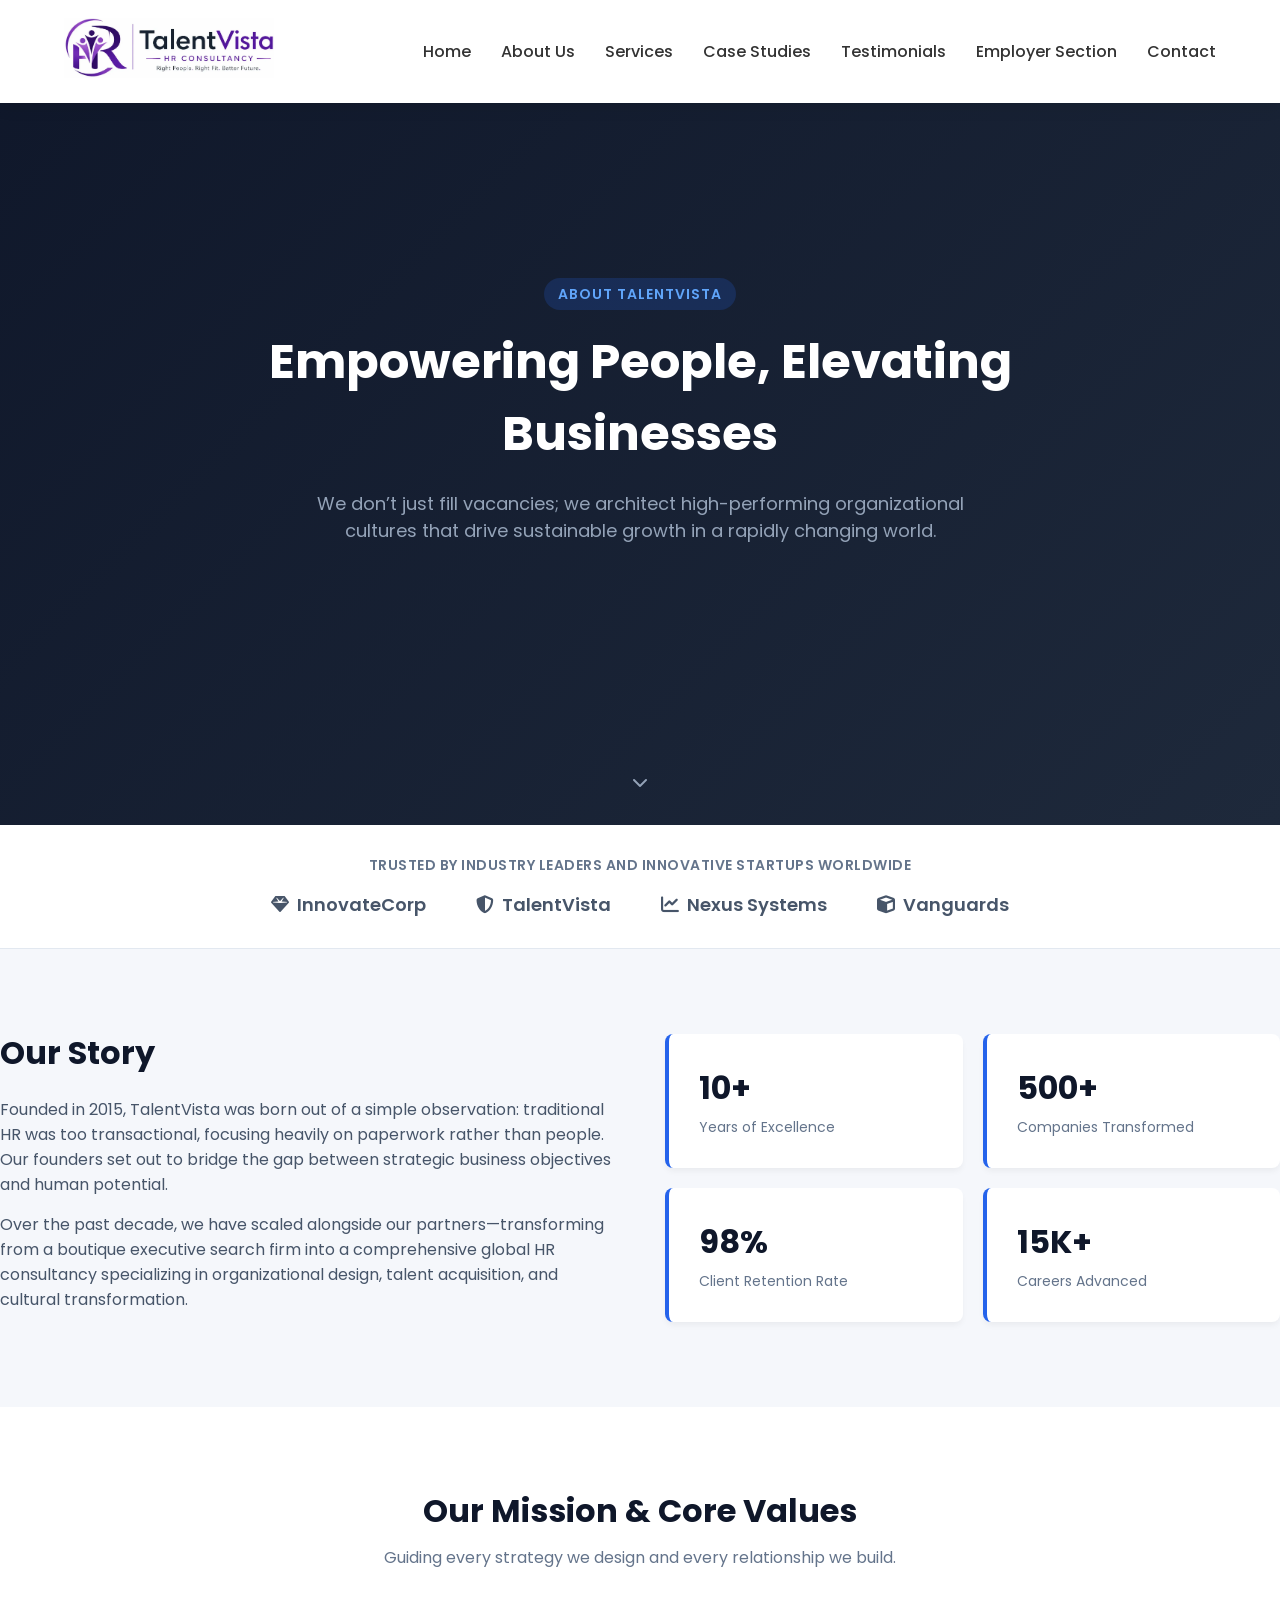
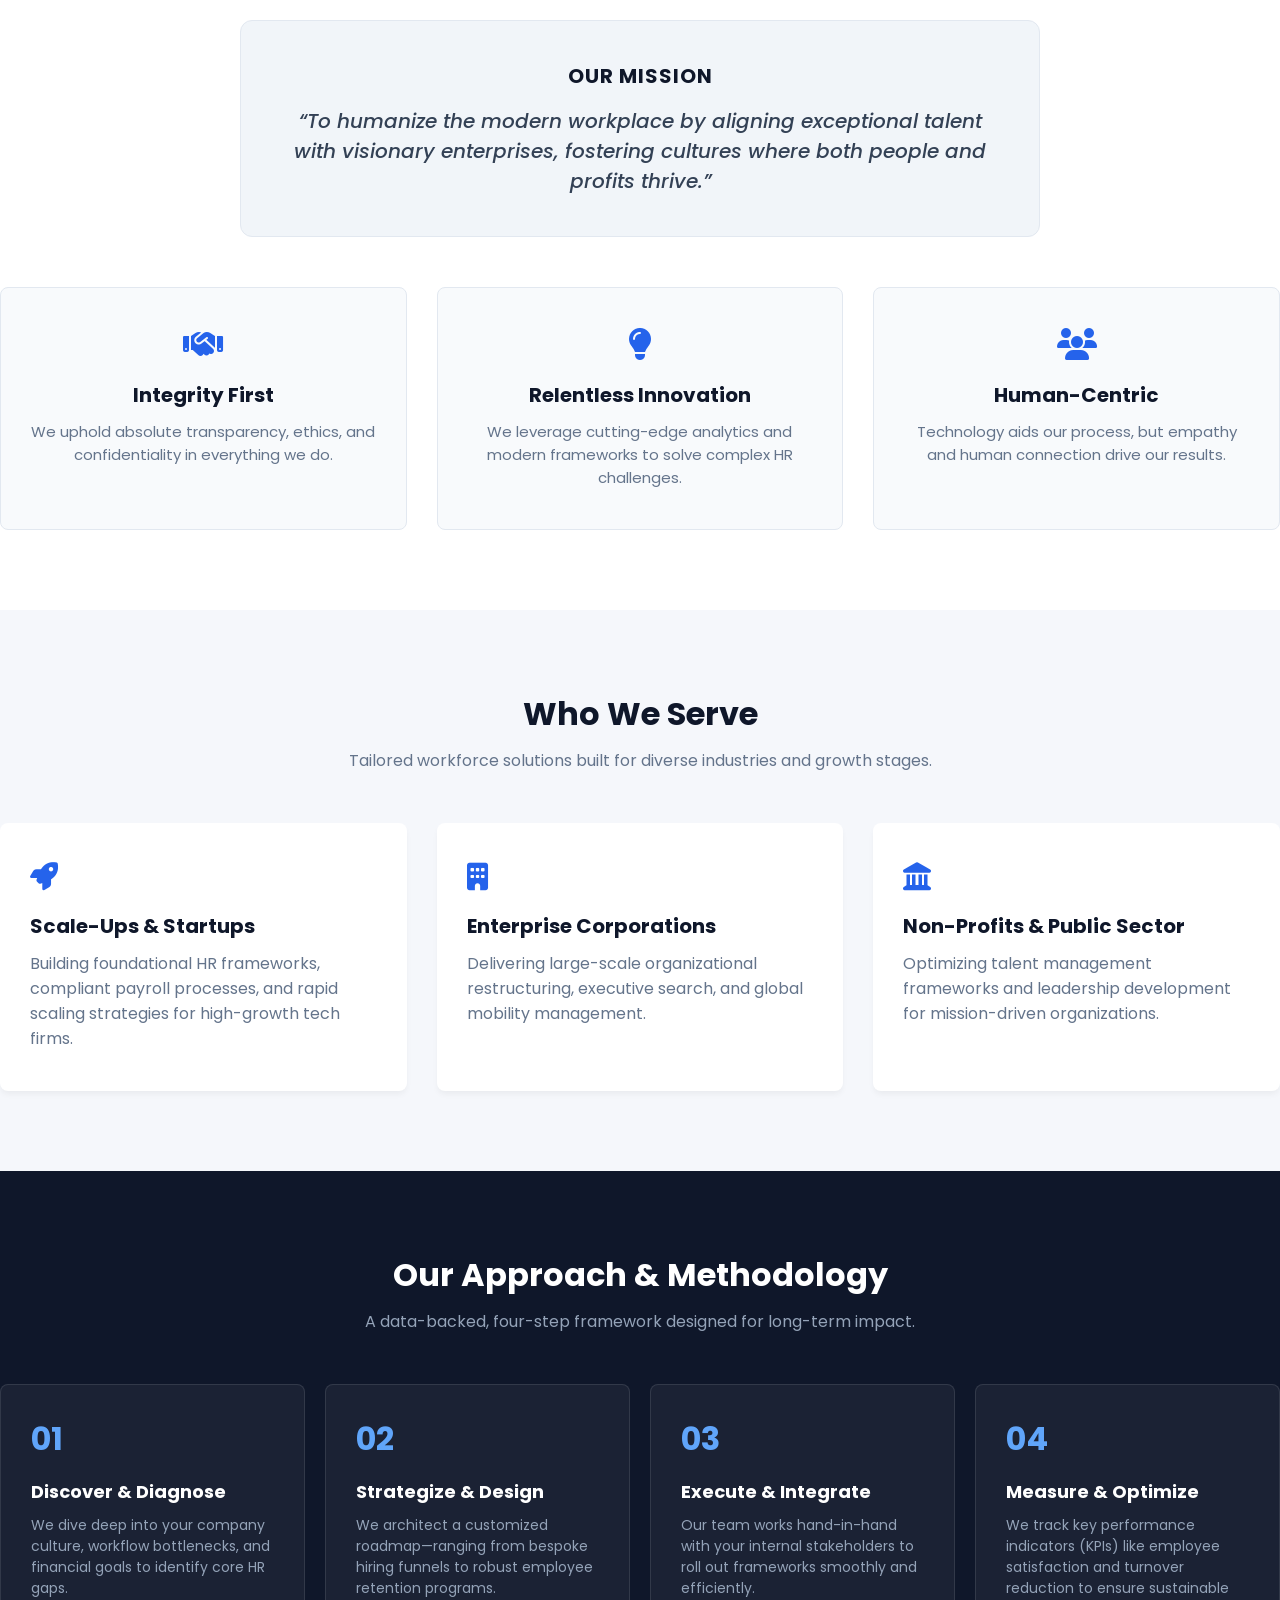
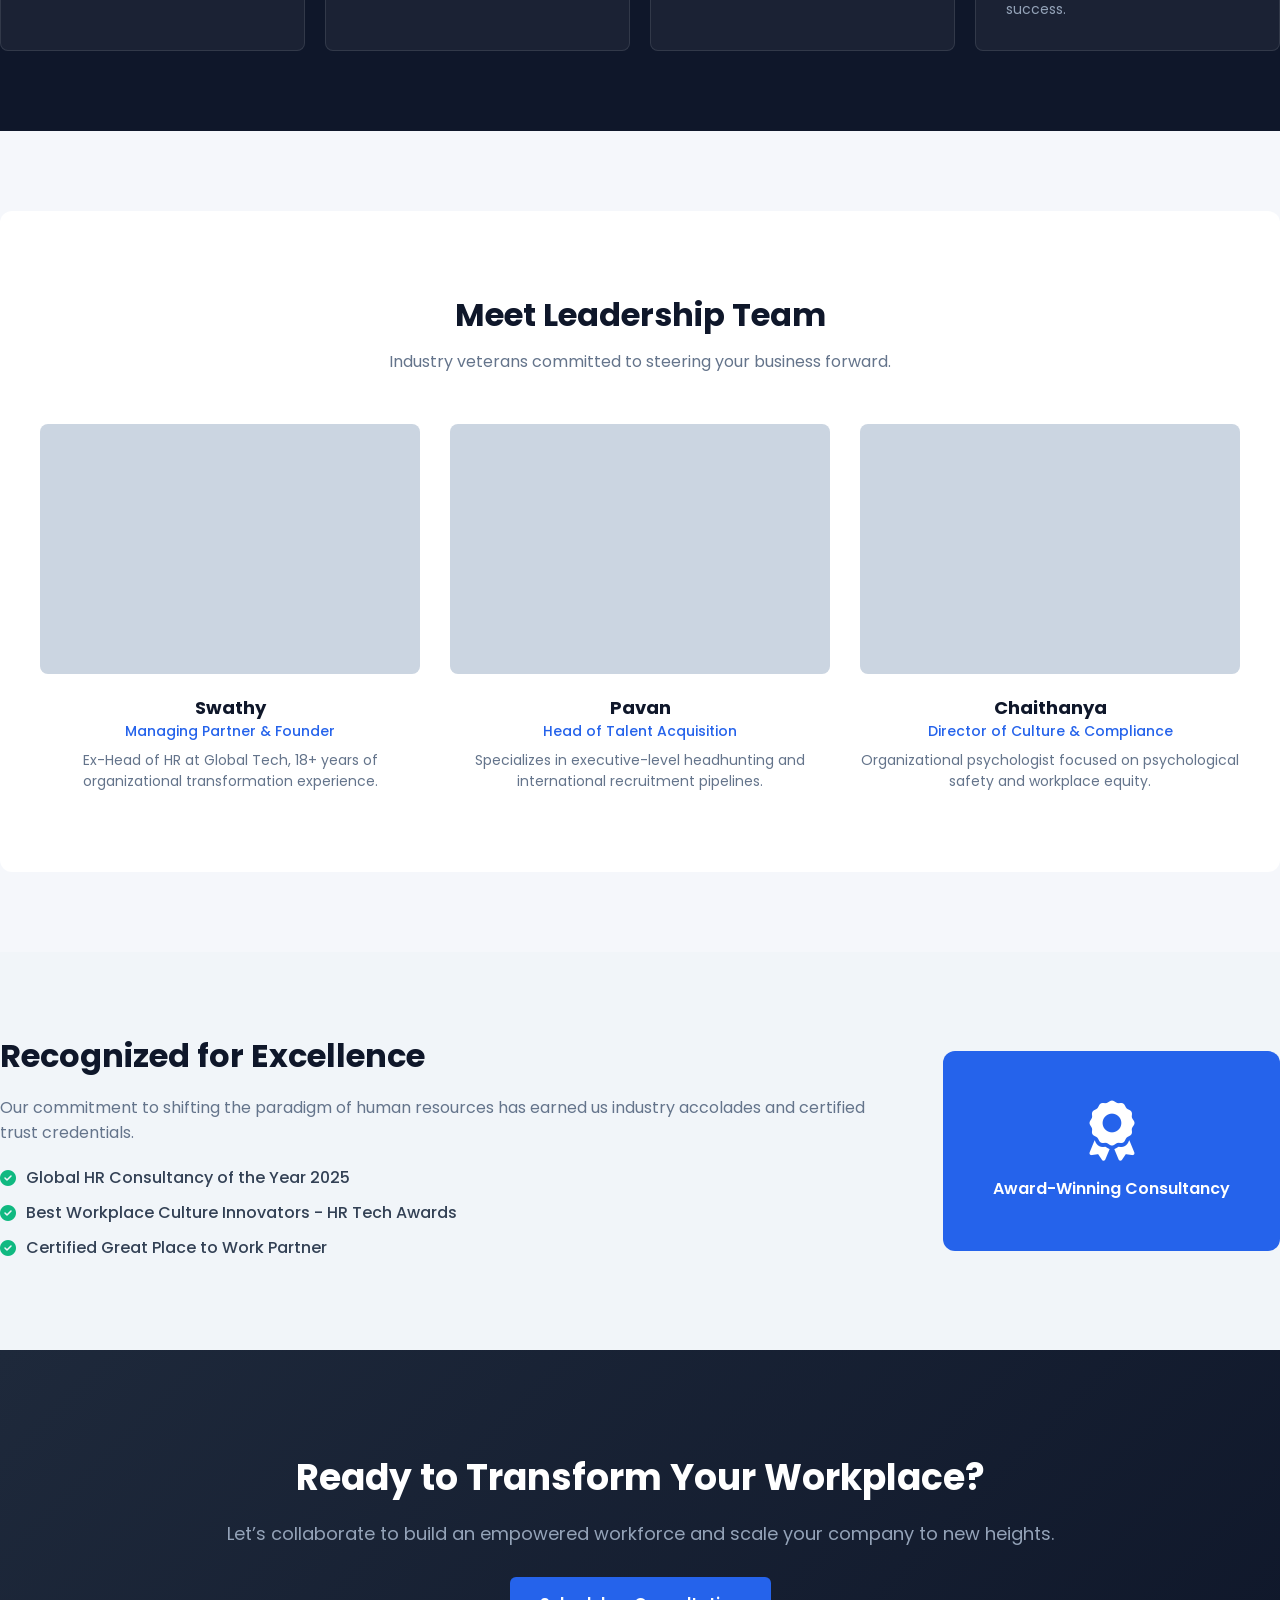
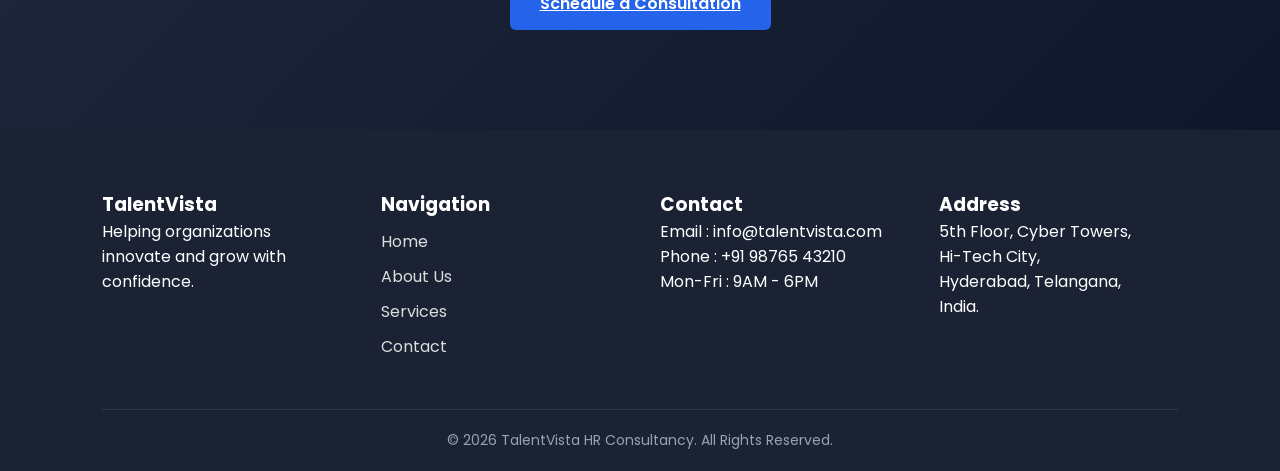
<file: about.html>
<!DOCTYPE html>
<html lang="en">
<head>
    <meta charset="UTF-8">
    <meta name="viewport" content="width=device-width, initial-scale=1.0">
    <title>TalentVista</title>
    <link rel="icon" type="image/png" href="inminilogo.png">
    <link rel="preconnect" href="https://fonts.googleapis.com">
    <link rel="preconnect" href="https://fonts.gstatic.com" crossorigin>
    <link rel="stylesheet" href="https://cdnjs.cloudflare.com/ajax/libs/font-awesome/6.5.2/css/all.min.css">
    <link href="https://fonts.googleapis.com/css2?family=Poppins:wght@300;400;500;600;700;800&display=swap" rel="stylesheet">
    <link rel="stylesheet" href="about.css">
</head>
<body>

    <header>
        <nav class="navbar">
            <div class="logo">
                <a href="index.html"><img src="talentvisa.webp" alt="logo"></a>
            </div>
            <ul class="nav-links" id="navLinks">
                <li><a href="index.html">Home</a></li>
                <li><a href="about.html">About Us</a></li>
                <li><a href="services.html">Services</a></li>
                <li><a href="case.html">Case Studies</a></li>
                <li><a href="testimonials.html">Testimonials</a></li>
                <li><a href="employer.html">Employer Section</a></li>
                <li><a href="contact.html">Contact</a></li>
            </ul>
            <div class="hamburger" id="hamburger">
                <i class="fas fa-bars"></i>
            </div>
        </nav>
    </header>

    <!-- Main Content -->
    <main>
        <!-- Opening Hook / Full Screen Hero Section -->
        <section class="hero-section">
            <div class="container hero-content">
                <span class="badge">About TalentVista</span>
                <h1>Empowering People, Elevating Businesses</h1>
                <p class="hero-subtitle">We don’t just fill vacancies; we architect high-performing organizational cultures that drive sustainable growth in a rapidly changing world.</p>
                <div class="hero-scroll-indicator">
                    <i class="fas fa-chevron-down"></i>
                </div>
            </div>
        </section>

        <!-- Trust Builders / Logos Section -->
        <section class="trust-section">
            <div class="container">
                <p>Trusted by industry leaders and innovative startups worldwide</p>
                <div class="logo-grid">
                    <span><i class="fas fa-gem"></i> InnovateCorp</span>
                    <span><i class="fas fa-shield-alt"></i> TalentVista</span>
                    <span><i class="fas fa-chart-line"></i> Nexus Systems</span>
                    <span><i class="fas fa-cube"></i> Vanguards</span>
                </div>
            </div>
        </section>

        <!-- Our Story Section -->
        <section class="story-section container grid-2">
            <div class="story-text">
                <h2>Our Story</h2>
                <p>Founded in 2015, TalentVista was born out of a simple observation: traditional HR was too transactional, focusing heavily on paperwork rather than people. Our founders set out to bridge the gap between strategic business objectives and human potential.</p>
                <p>Over the past decade, we have scaled alongside our partners—transforming from a boutique executive search firm into a comprehensive global HR consultancy specializing in organizational design, talent acquisition, and cultural transformation.</p>
            </div>
            <div class="story-stats">
                <div class="stat-card">
                    <h3>10+</h3>
                    <p>Years of Excellence</p>
                </div>
                <div class="stat-card">
                    <h3>500+</h3>
                    <p>Companies Transformed</p>
                </div>
                <div class="stat-card">
                    <h3>98%</h3>
                    <p>Client Retention Rate</p>
                </div>
                <div class="stat-card">
                    <h3>15K+</h3>
                    <p>Careers Advanced</p>
                </div>
            </div>
        </section>

        <!-- Mission and Values -->
        <section class="mission-values-section">
            <div class="container">
                <div class="section-title">
                    <h2>Our Mission & Core Values</h2>
                    <p>Guiding every strategy we design and every relationship we build.</p>
                </div>
                <div class="mission-banner">
                    <h3>Our Mission</h3>
                    <p>“To humanize the modern workplace by aligning exceptional talent with visionary enterprises, fostering cultures where both people and profits thrive.”</p>
                </div>
                <div class="values-grid">
                    <div class="value-card">
                        <i class="fas fa-handshake"></i>
                        <h4>Integrity First</h4>
                        <p>We uphold absolute transparency, ethics, and confidentiality in everything we do.</p>
                    </div>
                    <div class="value-card">
                        <i class="fas fa-lightbulb"></i>
                        <h4>Relentless Innovation</h4>
                        <p>We leverage cutting-edge analytics and modern frameworks to solve complex HR challenges.</p>
                    </div>
                    <div class="value-card">
                        <i class="fas fa-users"></i>
                        <h4>Human-Centric</h4>
                        <p>Technology aids our process, but empathy and human connection drive our results.</p>
                    </div>
                </div>
            </div>
        </section>

        <!-- Who We Serve -->
        <section class="audience-section container">
            <div class="section-title">
                <h2>Who We Serve</h2>
                <p>Tailored workforce solutions built for diverse industries and growth stages.</p>
            </div>
            <div class="audience-grid">
                <div class="audience-card">
                    <i class="fas fa-rocket"></i>
                    <h3>Scale-Ups & Startups</h3>
                    <p>Building foundational HR frameworks, compliant payroll processes, and rapid scaling strategies for high-growth tech firms.</p>
                </div>
                <div class="audience-card">
                    <i class="fas fa-building"></i>
                    <h3>Enterprise Corporations</h3>
                    <p>Delivering large-scale organizational restructuring, executive search, and global mobility management.</p>
                </div>
                <div class="audience-card">
                    <i class="fas fa-landmark"></i>
                    <h3>Non-Profits & Public Sector</h3>
                    <p>Optimizing talent management frameworks and leadership development for mission-driven organizations.</p>
                </div>
            </div>
        </section>

        <!-- Approach and Methodology -->
        <section class="methodology-section">
            <div class="container">
                <div class="section-title">
                    <h2>Our Approach & Methodology</h2>
                    <p>A data-backed, four-step framework designed for long-term impact.</p>
                </div>
                <div class="steps-grid">
                    <div class="step-card">
                        <span>01</span>
                        <h4>Discover & Diagnose</h4>
                        <p>We dive deep into your company culture, workflow bottlenecks, and financial goals to identify core HR gaps.</p>
                    </div>
                    <div class="step-card">
                        <span>02</span>
                        <h4>Strategize & Design</h4>
                        <p>We architect a customized roadmap—ranging from bespoke hiring funnels to robust employee retention programs.</p>
                    </div>
                    <div class="step-card">
                        <span>03</span>
                        <h4>Execute & Integrate</h4>
                        <p>Our team works hand-in-hand with your internal stakeholders to roll out frameworks smoothly and efficiently.</p>
                    </div>
                    <div class="step-card">
                        <span>04</span>
                        <h4>Measure & Optimize</h4>
                        <p>We track key performance indicators (KPIs) like employee satisfaction and turnover reduction to ensure sustainable success.</p>
                    </div>
                </div>
            </div>
        </section>

        <!-- Our Team Section -->
        <section class="team-section container">
            <div class="section-title">
                <h2>Meet Leadership Team</h2>
                <p>Industry veterans committed to steering your business forward.</p>
            </div>
            <div class="team-grid">
                <div class="team-card">
                    <div class="team-img" style="background: #cbd5e1;"></div>
                    <h4>Swathy</h4>
                    <p class="role">Managing Partner & Founder</p>
                    <p class="bio">Ex-Head of HR at Global Tech, 18+ years of organizational transformation experience.</p>
                </div>
                <div class="team-card">
                    <div class="team-img" style="background: #cbd5e1;"></div>
                    <h4>Pavan</h4>
                    <p class="role">Head of Talent Acquisition</p>
                    <p class="bio">Specializes in executive-level headhunting and international recruitment pipelines.</p>
                </div>
                <div class="team-card">
                    <div class="team-img" style="background: #cbd5e1;"></div>
                    <h4>Chaithanya</h4>
                    <p class="role">Director of Culture & Compliance</p>
                    <p class="bio">Organizational psychologist focused on psychological safety and workplace equity.</p>
                </div>
            </div>
        </section>

        <!-- Achievements Section -->
        <section class="achievements-section">
            <div class="container achievements-flex">
                <div class="achievement-content">
                    <h2>Recognized for Excellence</h2>
                    <p>Our commitment to shifting the paradigm of human resources has earned us industry accolades and certified trust credentials.</p>
                    <ul class="achievement-list">
                        <li><i class="fas fa-check-circle"></i> Global HR Consultancy of the Year 2025</li>
                        <li><i class="fas fa-check-circle"></i> Best Workplace Culture Innovators - HR Tech Awards</li>
                        <li><i class="fas fa-check-circle"></i> Certified Great Place to Work Partner</li>
                    </ul>
                </div>
                <div class="achievement-badge-box">
                    <i class="fas fa-award"></i>
                    <span>Award-Winning Consultancy</span>
                </div>
            </div>
        </section>

        <!-- Call to Action Section -->
        <section class="cta-section">
            <div class="container cta-content">
                <h2>Ready to Transform Your Workplace?</h2>
                <p>Let’s collaborate to build an empowered workforce and scale your company to new heights.</p>
                <a href="contact.html" class="btn-primary">Schedule a Consultation</a>
            </div>
        </section>
    </main>

    <!-- Footer -->
    <footer id="contact">
        <div class="footer-grid">
            <div>
                <h3>TalentVista</h3>
                <p>Helping organizations innovate and grow with confidence.</p>
            </div>
            <div>
                <h3>Navigation</h3>
                <a href="index.html">Home</a>
                <a href="about.html">About Us</a>
                <a href="services.html">Services</a>
                <a href="contact.html">Contact</a>
            </div>
            <div>
                <h3>Contact</h3>
                <p>Email : info@talentvista.com</p>
                <p>Phone : +91 98765 43210</p>
                <p>Mon-Fri : 9AM - 6PM</p>
            </div>
            <div>
                <h3>Address</h3>
                <p>
                    5th Floor, Cyber Towers,<br>
                    Hi-Tech City,<br>
                    Hyderabad, Telangana,<br>
                    India.
                </p>
            </div>
        </div>
        <div class="copyright">
            © 2026 TalentVista HR Consultancy. All Rights Reserved.
        </div>
    </footer>

    <script>
        // Mobile Hamburger Navigation Toggle
        document.addEventListener('DOMContentLoaded', () => {
            const hamburger = document.getElementById('hamburger');
            const navLinks = document.getElementById('navLinks');

            hamburger.addEventListener('click', () => {
                navLinks.classList.toggle('active');
                
                // Toggle icon state between bars and close (X)
                const icon = hamburger.querySelector('i');
                if (navLinks.classList.contains('active')) {
                    icon.classList.remove('fa-bars');
                    icon.classList.add('fa-xmark');
                } else {
                    icon.classList.remove('fa-xmark');
                    icon.classList.add('fa-bars');
                }
            });

            // Close mobile menu when clicking a link
            const links = document.querySelectorAll('.nav-links a');
            links.forEach(link => {
                link.addEventListener('click', () => {
                    if (navLinks.classList.contains('active')) {
                        navLinks.classList.remove('active');
                        const icon = hamburger.querySelector('i');
                        icon.classList.remove('fa-xmark');
                        icon.classList.add('fa-bars');
                    }
                });
            });
        });
    </script>
</body>
</html>
</file>
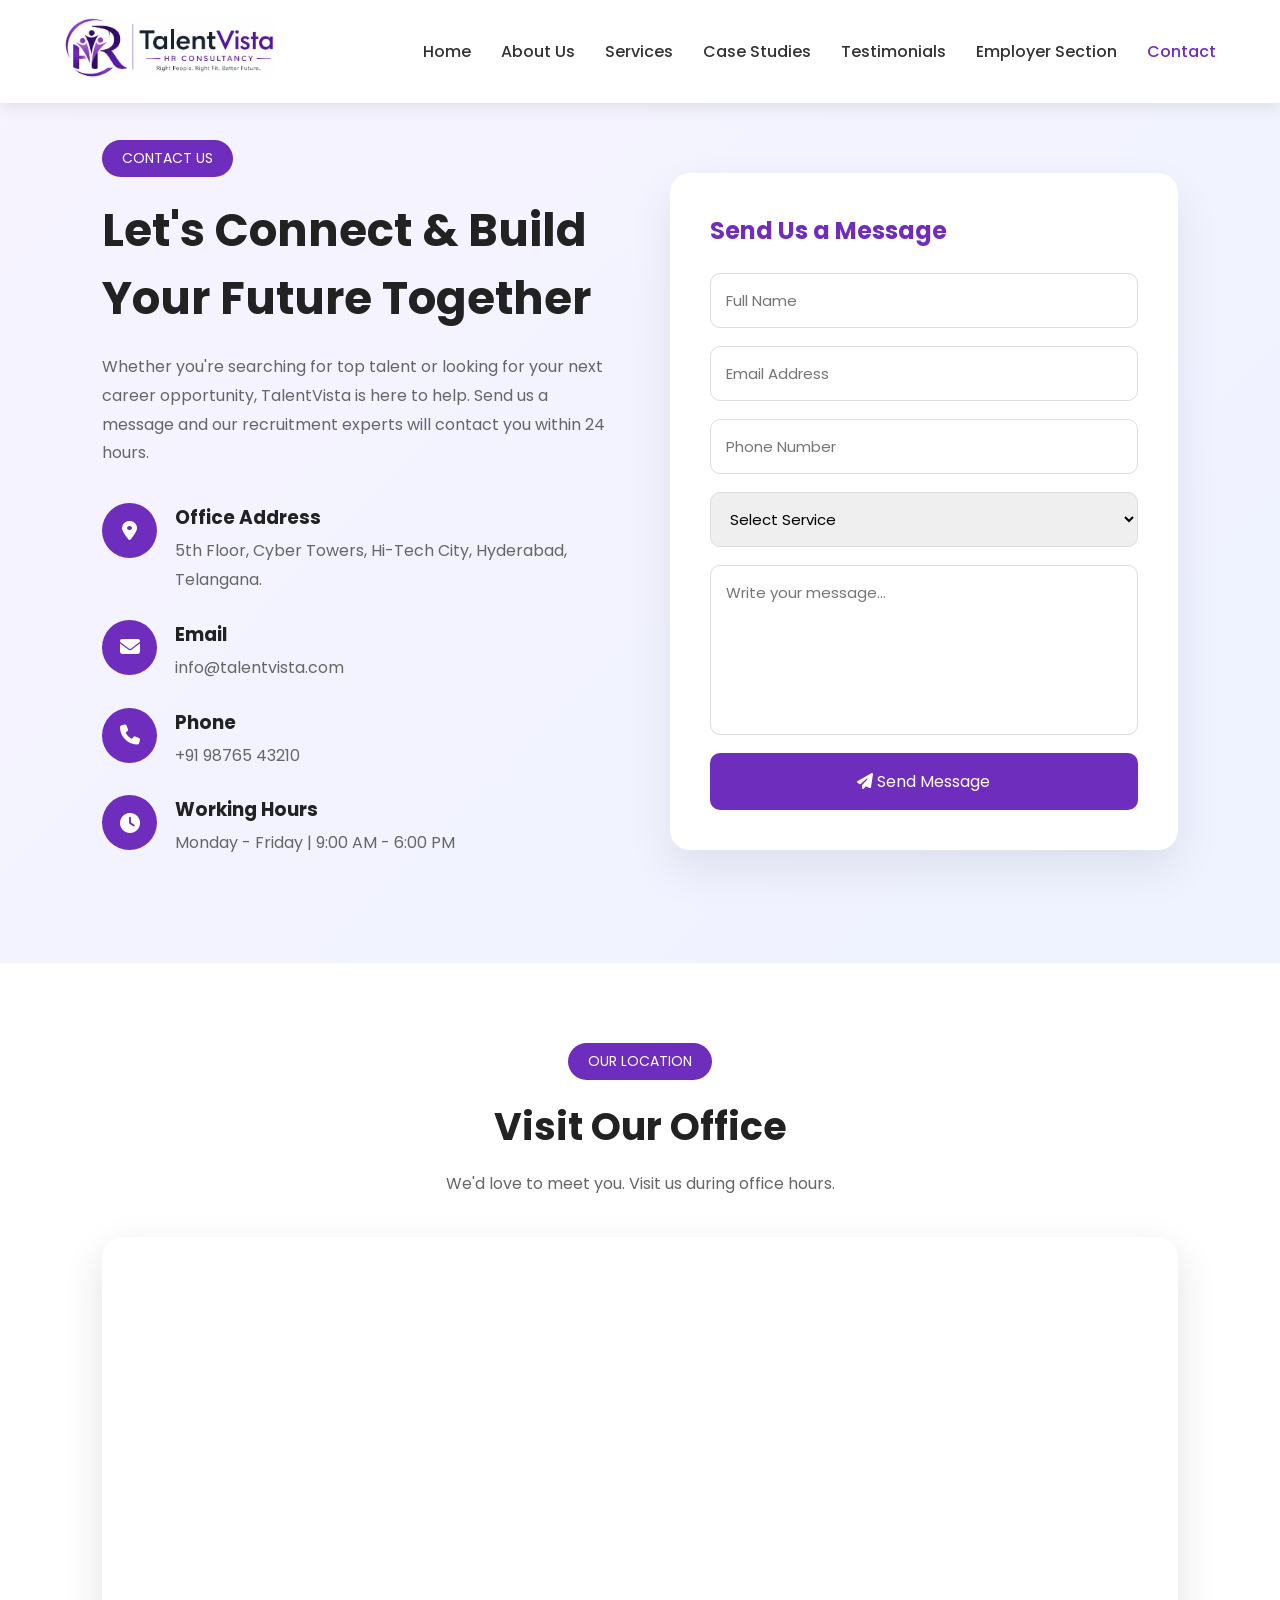
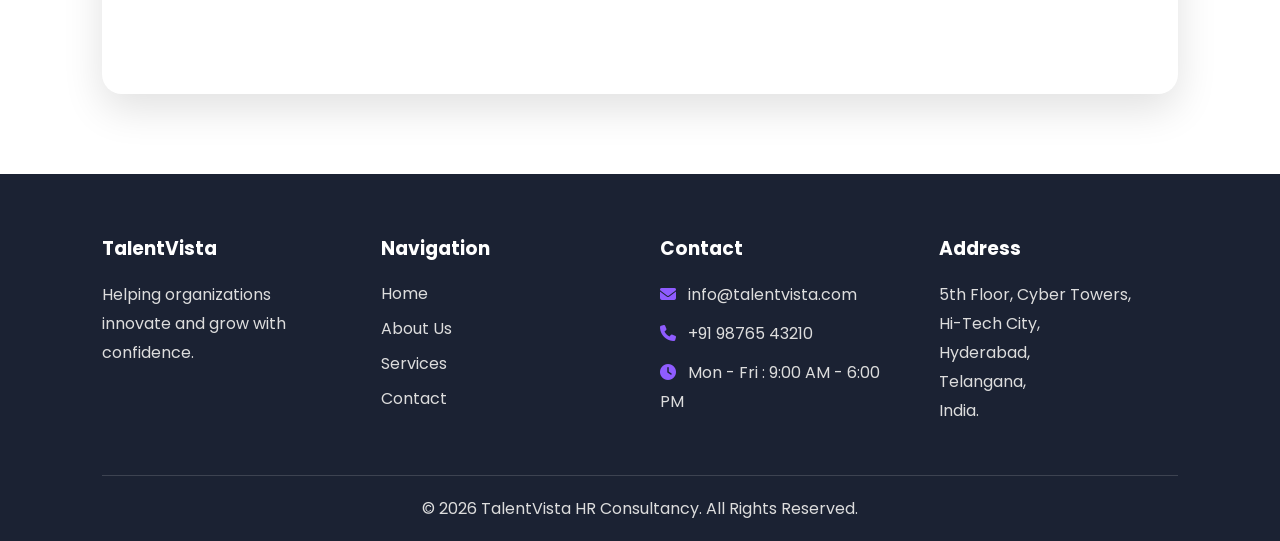
<file: contact.html>
<!DOCTYPE html>
<html lang="en">

<head>

    <meta charset="UTF-8">
    <meta name="viewport" content="width=device-width, initial-scale=1.0">

    <title>TalentVista | Contact Us</title>

    <link rel="icon" type="image/png" href="inminilogo.png">

    <link rel="preconnect" href="https://fonts.googleapis.com">

    <link rel="preconnect" href="https://fonts.gstatic.com" crossorigin>

    <link rel="stylesheet"
        href="https://cdnjs.cloudflare.com/ajax/libs/font-awesome/6.5.2/css/all.min.css">

    <link href="https://fonts.googleapis.com/css2?family=Poppins:wght@300;400;500;600;700;800&display=swap"
        rel="stylesheet">

    <link rel="stylesheet" href="contact.css">

</head>

<body>

    <!-- Header -->

    <header>

        <nav class="navbar">

            <div class="logo">

                <a href="index.html">

                    <img src="talent1.png" alt="TalentVista Logo">

                </a>

            </div>

            <ul class="nav-links">

                <li><a href="index.html">Home</a></li>

                <li><a href="about.html">About Us</a></li>

                <li><a href="services.html">Services</a></li>

                <li><a href="case.html">Case Studies</a></li>

                <li><a href="testimonials.html">Testimonials</a></li>

                <li><a href="employer.html">Employer Section</a></li>

                <li><a href="contact.html" class="active">Contact</a></li>

            </ul>

            <div class="hamburger">

                <span></span>
                <span></span>
                <span></span>

            </div>

        </nav>

    </header>

    <!-- Contact Section -->

    <section class="contact-section">

        <div class="contact-wrapper">

            <div class="contact-left">

                <span class="contact-tag">

                    CONTACT US

                </span>

                <h1>

                    Let's Connect & Build Your Future Together

                </h1>

                <p>

                    Whether you're searching for top talent or looking for your
                    next career opportunity, TalentVista is here to help.
                    Send us a message and our recruitment experts will contact
                    you within 24 hours.

                </p>

                <div class="contact-card">

                    <i class="fa-solid fa-location-dot"></i>

                    <div>

                        <h3>Office Address</h3>

                        <p>

                            5th Floor, Cyber Towers,
                            Hi-Tech City,
                            Hyderabad,
                            Telangana.

                        </p>

                    </div>

                </div>

                <div class="contact-card">

                    <i class="fa-solid fa-envelope"></i>

                    <div>

                        <h3>Email</h3>

                        <p>

                            info@talentvista.com

                        </p>

                    </div>

                </div>

                <div class="contact-card">

                    <i class="fa-solid fa-phone"></i>

                    <div>

                        <h3>Phone</h3>

                        <p>

                            +91 98765 43210

                        </p>

                    </div>

                </div>

                <div class="contact-card">

                    <i class="fa-solid fa-clock"></i>

                    <div>

                        <h3>Working Hours</h3>

                        <p>

                            Monday - Friday | 9:00 AM - 6:00 PM

                        </p>

                    </div>

                </div>

            </div>

            <!-- Contact Form -->

            <div class="contact-right">

                <h2>

                    Send Us a Message

                </h2>

                <form id="contactForm">

                    <input
                        type="text"
                        placeholder="Full Name"
                        required>

                    <input
                        type="email"
                        placeholder="Email Address"
                        required>

                    <input
                        type="tel"
                        placeholder="Phone Number"
                        required>

                    <select required>

                        <option value="">

                            Select Service

                        </option>

                        <option>

                            Recruitment Services

                        </option>

                        <option>

                            Executive Hiring

                        </option>

                        <option>

                            HR Consulting

                        </option>

                        <option>

                            Career Guidance

                        </option>

                    </select>

                    <textarea
                        rows="6"
                        placeholder="Write your message..."
                        required></textarea>

                    <button type="submit">

                        <i class="fa-solid fa-paper-plane"></i>

                        Send Message

                    </button>

                </form>

            </div>

        </div>

    </section>

    <!-- Google Map -->

    <section class="map-section">

        <div class="map-heading">

            <span>OUR LOCATION</span>

            <h2>Visit Our Office</h2>

            <p>

                We'd love to meet you. Visit us during office hours.

            </p>

        </div>

        <div class="map-container">

            <iframe
                src="https://www.google.com/maps?q=Cyber+Towers+Hyderabad&output=embed"
                loading="lazy"
                allowfullscreen>
            </iframe>

        </div>

    </section>

    <!-- Success Popup -->

    <div class="popup" id="popup">

        <div class="popup-box">

            <i class="fa-solid fa-circle-check"></i>

            <h2>

                Message Sent Successfully!

            </h2>

            <p>

                Thank you for contacting TalentVista.
                Our recruitment team will reach out to you shortly.

            </p>

            <button id="closePopup">

                OK

            </button>

        </div>

    </div>
        <!-- Footer -->

    <footer id="contact">

        <div class="footer-grid">

            <div>

                <h3>TalentVista</h3>

                <p>

                    Helping organizations innovate and grow with confidence. 

                </p>

            </div>

            <div>

                <h3>Navigation</h3>

                <a href="index.html">Home</a>

                <a href="about.html">About Us</a>

                <a href="services.html">Services</a>

                <a href="contact.html">Contact</a>

            </div>

            <div>

                <h3>Contact</h3>

                <p>

                    <i class="fa-solid fa-envelope"></i>

                    info@talentvista.com

                </p>

                <p>

                    <i class="fa-solid fa-phone"></i>

                    +91 98765 43210

                </p>

                <p>

                    <i class="fa-solid fa-clock"></i>

                    Mon - Fri : 9:00 AM - 6:00 PM

                </p>

            </div>

            <div>

                <h3>Address</h3>

                <p>

                    5th Floor, Cyber Towers,<br>

                    Hi-Tech City,<br>

                    Hyderabad,<br>

                    Telangana,<br>

                    India.

                </p>

            </div>

        </div>

        <div class="copyright">

            © 2026 TalentVista HR Consultancy. All Rights Reserved.

        </div>

    </footer>

    <script src="contact.js"></script>

</body>

</html>
</file>
<file: about.css>
/* Reset & Global Styles */
* {
    margin: 0;
    padding: 0;
    box-sizing: border-box;
    font-family: Poppins, sans-serif;
    scroll-behavior: smooth;
}

body {
    background: #f5f7fb;
    color: #333;
}

header {
    position: fixed;
    width: 100%;
    background: white;
    box-shadow: 0 5px 15px rgba(0, 0, 0, .08);
    z-index: 1000;
}

.logo img {
    height: 60px;
    width: auto;
}

.navbar {
    display: flex;
    justify-content: space-between;
    align-items: center;
    padding: 18px 5%;
}

.nav-links {
    display: flex;
    list-style: none;
    gap: 30px;
}

.nav-links a {
    text-decoration: none;
    color: #333;
    font-weight: 500;
    transition: .3s;
}

.nav-links a:hover {
    color: #6F2DBD;
}

.hamburger {
    display: none;
    font-size: 24px;
    cursor: pointer;
    color: #0f172a;
}

/* Hero / Opening Hook - Full Page Viewport */
.hero-section {
    background: linear-gradient(135deg, #0f172a 0%, #1e293b 100%);
    color: #ffffff;
    height: calc(100vh - 75px);
    min-height: 600px;
    display: flex;
    align-items: center;
    justify-content: center;
    text-align: center;
    position: relative;
}

.hero-content {
    max-width: 800px;
}

.badge {
    background: rgba(37, 99, 235, 0.2);
    color: #60a5fa;
    padding: 6px 14px;
    border-radius: 20px;
    font-size: 14px;
    font-weight: 600;
    text-transform: uppercase;
    letter-spacing: 1px;
}

.hero-section h1 {
    font-size: 48px;
    margin: 20px 0;
    font-weight: 700;
}

.hero-subtitle {
    font-size: 18px;
    color: #94a3b8;
    max-width: 700px;
    margin: 0 auto;
}

.hero-scroll-indicator {
    position: absolute;
    bottom: 30px;
    left: 50%;
    transform: translateX(-50%);
    color: #94a3b8;
    animation: bounce 2s infinite;
}

@keyframes bounce {
    0%, 20%, 50%, 80%, 100% {transform: translateY(0) translateX(-50%);}
    40% {transform: translateY(-10px) translateX(-50%);}
    60% {transform: translateY(-5px) translateX(-50%);}
}

/* Trust Builders */
.trust-section {
    background: #ffffff;
    padding: 30px 0;
    border-bottom: 1px solid #e2e8f0;
    text-align: center;
}

.trust-section p {
    font-size: 14px;
    text-transform: uppercase;
    letter-spacing: 0.5px;
    color: #64748b;
    margin-bottom: 15px;
    font-weight: 600;
}

.logo-grid {
    display: flex;
    justify-content: center;
    gap: 50px;
    flex-wrap: wrap;
    color: #475569;
    font-weight: 600;
    font-size: 18px;
}

.logo-grid span {
    display: flex;
    align-items: center;
    gap: 8px;
}

/* Common Section Layouts */
section {
    padding: 80px 0;
}

.section-title {
    text-align: center;
    max-width: 600px;
    margin: 0 auto 50px auto;
}

.section-title h2 {
    font-size: 32px;
    color: #0f172a;
    margin-bottom: 10px;
}

.section-title p {
    color: #64748b;
}

.grid-2 {
    display: grid;
    grid-template-columns: 1fr 1fr;
    gap: 50px;
    align-items: center;
}

/* Our Story Section */
.story-text h2 {
    font-size: 32px;
    color: #0f172a;
    margin-bottom: 20px;
}

.story-text p {
    margin-bottom: 15px;
    color: #475569;
}

.story-stats {
    display: grid;
    grid-template-columns: 1fr 1fr;
    gap: 20px;
}

.stat-card {
    background: #ffffff;
    padding: 30px;
    border-radius: 8px;
    box-shadow: 0 4px 6px -1px rgba(0, 0, 0, 0.05);
    border-left: 4px solid #2563eb;
}

.stat-card h3 {
    font-size: 32px;
    color: #0f172a;
    margin-bottom: 5px;
}

.stat-card p {
    color: #64748b;
    font-size: 14px;
}

/* Mission & Values */
.mission-values-section {
    background: #ffffff;
}

.mission-banner {
    background: #f1f5f9;
    padding: 40px;
    border-radius: 12px;
    text-align: center;
    max-width: 800px;
    margin: 0 auto 50px auto;
    border: 1px solid #e2e8f0;
}

.mission-banner h3 {
    color: #0f172a;
    font-size: 20px;
    margin-bottom: 15px;
    text-transform: uppercase;
    letter-spacing: 1px;
}

.mission-banner p {
    font-size: 20px;
    font-style: italic;
    color: #334155;
    font-weight: 500;
}

.values-grid {
    display: grid;
    grid-template-columns: repeat(3, 1fr);
    gap: 30px;
}

.value-card {
    background: #f8fafc;
    padding: 40px 30px;
    border-radius: 8px;
    text-align: center;
    border: 1px solid #e2e8f0;
}

.value-card i {
    font-size: 32px;
    color: #2563eb;
    margin-bottom: 20px;
}

.value-card h4 {
    font-size: 20px;
    color: #0f172a;
    margin-bottom: 10px;
}

.value-card p {
    color: #64748b;
    font-size: 15px;
}

/* Who We Serve */
.audience-grid {
    display: grid;
    grid-template-columns: repeat(3, 1fr);
    gap: 30px;
}

.audience-card {
    background: #ffffff;
    padding: 40px 30px;
    border-radius: 8px;
    box-shadow: 0 4px 6px -1px rgba(0, 0, 0, 0.05);
}

.audience-card i {
    font-size: 28px;
    color: #2563eb;
    margin-bottom: 20px;
}

.audience-card h3 {
    font-size: 20px;
    color: #0f172a;
    margin-bottom: 10px;
}

.audience-card p {
    color: #64748b;
}

/* Methodology Section */
.methodology-section {
    background: #0f172a;
    color: #ffffff;
}

.methodology-section .section-title h2 {
    color: #ffffff;
}

.methodology-section .section-title p {
    color: #94a3b8;
}

.steps-grid {
    display: grid;
    grid-template-columns: repeat(4, 1fr);
    gap: 20px;
}

.step-card {
    background: rgba(255, 255, 255, 0.05);
    padding: 30px;
    border-radius: 8px;
    border: 1px solid rgba(255, 255, 255, 0.1);
}

.step-card span {
    font-size: 32px;
    font-weight: 700;
    color: #60a5fa;
    display: block;
    margin-bottom: 15px;
}

.step-card h4 {
    font-size: 18px;
    margin-bottom: 10px;
}

.step-card p {
    color: #94a3b8;
    font-size: 14px;
}

/* Team Section */
.team-section {
    background: #ffffff;
    border-radius: 12px;
    margin: 80px auto;
    padding: 80px 40px;
}

.team-grid {
    display: grid;
    grid-template-columns: repeat(3, 1fr);
    gap: 30px;
}

.team-card {
    text-align: center;
}

.team-img {
    height: 250px;
    border-radius: 8px;
    margin-bottom: 20px;
}

.team-card h4 {
    font-size: 18px;
    color: #0f172a;
}

.team-card .role {
    color: #2563eb;
    font-size: 14px;
    font-weight: 500;
    margin-bottom: 8px;
}

.team-card .bio {
    color: #64748b;
    font-size: 14px;
}

/* Achievements Section */
.achievements-section {
    background: #f1f5f9;
}

.achievements-flex {
    display: flex;
    justify-content: space-between;
    align-items: center;
    gap: 50px;
}

.achievement-content h2 {
    font-size: 32px;
    color: #0f172a;
    margin-bottom: 15px;
}

.achievement-content p {
    color: #64748b;
    margin-bottom: 20px;
}

.achievement-list li {
    display: flex;
    align-items: center;
    gap: 10px;
    margin-bottom: 10px;
    font-weight: 500;
    color: #334155;
}

.achievement-list i {
    color: #10b981;
}

.achievement-badge-box {
    background: #2563eb;
    color: #ffffff;
    padding: 50px;
    border-radius: 12px;
    text-align: center;
    flex-shrink: 0;
}

.achievement-badge-box i {
    font-size: 60px;
    margin-bottom: 15px;
}

.achievement-badge-box span {
    display: block;
    font-weight: 600;
}

/* Call to Action Section */
.cta-section {
    background: linear-gradient(135deg, #1e293b 0%, #0f172a 100%);
    color: #ffffff;
    text-align: center;
    padding: 100px 0;
}

.cta-content h2 {
    font-size: 36px;
    margin-bottom: 15px;
}

.cta-content p {
    color: #94a3b8;
    margin-bottom: 30px;
    font-size: 18px;
}

.btn-primary {
    background: #2563eb;
    color: #ffffff;
    padding: 14px 30px;
    border-radius: 6px;
    font-weight: 600;
    display: inline-block;
    transition: background 0.3s;
}

.btn-primary:hover {
    background: #1d4ed8;
}

/* Footer */
footer {
    background: #1B2233;
    color: white;
    padding: 60px 8% 20px;
}

.footer-grid {
    display: flex;
    flex-wrap: wrap;
    gap: 40px;
    grid-template-columns: repeat(auto-fit, minmax(220px, 1fr));
}

.footer-grid > div {
    flex: 1 1 220px;
}

.footer-grid a {
    display: block;
    color: #ddd;
    text-decoration: none;
    margin: 10px 0;
}

.copyright {
    text-align: center;
    margin-top: 40px;
    padding-top: 20px;
    border-top: 1px solid rgba(255, 255, 255, 0.1);
    color: #94a3b8;
    font-size: 14px;
}

/* Responsive Styles */
@media(max-width: 992px) {
    .values-grid, .audience-grid, .steps-grid, .team-grid {
        grid-template-columns: 1fr 1fr;
    }
    .grid-2, .achievements-flex {
        grid-template-columns: 1fr;
    }
    .steps-grid {
        grid-template-columns: 1fr 1fr;
    }
}

@media(max-width: 768px) {
    .nav-links {
        position: absolute;
        top: 75px;
        left: 0;
        width: 100%;
        background: #ffffff;
        box-shadow: 0 4px 6px rgba(0,0,0,0.1);
        display: none;
        padding: 20px 0;
    }

    .nav-links.active {
        display: flex;
        flex-direction: column;
        align-items: center;
    }

    .nav-links ul {
        flex-direction: column;
        gap: 15px;
    }

    .hamburger {
        display: block;
    }

    .hero-section h1 {
        font-size: 32px;
    }

    .values-grid, .audience-grid, .steps-grid, .team-grid, .footer-grid {
        grid-template-columns: 1fr;
    }

    .achievement-badge-box {
        width: 100%;
    }
}


/* Responsive Styles */
@media(max-width: 992px) {
    .values-grid, .audience-grid, .steps-grid, .team-grid {
        grid-template-columns: 1fr 1fr;
    }
    .grid-2, .achievements-flex {
        grid-template-columns: 1fr;
    }
    .steps-grid {
        grid-template-columns: 1fr 1fr;
    }
}

@media(max-width: 768px) {
    /* Fix Header and Navigation overflow */
    .navbar {
        padding: 15px 4%;
    }

    .logo img {
        height: 45px;
    }

    .nav-links {
        position: absolute;
        top: 100%;
        left: 0;
        width: 100%;
        background: #ffffff;
        box-shadow: 0 4px 6px rgba(0,0,0,0.1);
        display: none;
        padding: 20px 0;
        flex-direction: column;
        align-items: center;
        text-align: center;
    }

    .nav-links.active {
        display: flex;
    }

    .hamburger {
        display: block;
    }

    /* Fix Hero section text scaling on mobile */
    .hero-section {
        height: auto;
        padding: 60px 20px;
    }

    .hero-section h1 {
        font-size: 28px;
        line-height: 1.3;
    }

    .hero-subtitle {
        font-size: 15px;
    }

    /* General container padding adjustments to prevent side-scrolling */
    .container {
        padding-left: 20px;
        padding-right: 20px;
    }

    section {
        padding: 50px 0;
    }

    .values-grid, .audience-grid, .steps-grid, .team-grid, .footer-grid {
        grid-template-columns: 1fr;
    }

    /* Fix Awards / Achievements Section Overflow */
    .achievements-flex {
        flex-direction: column;
        gap: 30px;
        align-items: stretch;
    }

    .achievement-badge-box {
        width: 100%;
        padding: 30px 20px;
        box-sizing: border-box;
    }

    .achievement-content h2 {
        font-size: 26px;
    }

    /* Team section mobile padding fix */
    .team-section {
        margin: 40px 15px;
        padding: 40px 20px;
    }
}
</file>
<file: contact.css>
/* ==========================
   GLOBAL STYLES
========================== */

*{
    margin:0;
    padding:0;
    box-sizing:border-box;
    font-family:'Poppins',sans-serif;
    scroll-behavior:smooth;
}

body{
    background:#f5f7fb;
    color:#333;
    overflow-x:hidden;
}

/* ==========================
   HEADER
========================== */

header{
    position:fixed;
    top:0;
    left:0;
    width:100%;
    background:#fff;
    box-shadow:0 5px 15px rgba(0,0,0,.08);
    z-index:1000;
}

.navbar{
    display:flex;
    justify-content:space-between;
    align-items:center;
    padding:18px 5%;
}

.logo img{
    height:60px;
    width:auto;
}

.nav-links{
    display:flex;
    list-style:none;
    gap:30px;
}

.nav-links li{
    list-style:none;
}

.nav-links a{
    text-decoration:none;
    color:#333;
    font-weight:500;
    transition:.3s;
}

.nav-links a:hover,
.nav-links a.active{
    color:#6F2DBD;
}

.hamburger{
    display:none;
    flex-direction:column;
    gap:5px;
    cursor:pointer;
}

.hamburger span{
    width:26px;
    height:3px;
    background:#333;
    border-radius:5px;
}

/* ==========================
   CONTACT SECTION
========================== */

.contact-section{
    padding:140px 8% 80px;
    background:linear-gradient(135deg,#f7f3ff,#eef3ff);
}

.contact-wrapper{
    display:grid;
    grid-template-columns:1fr 1fr;
    gap:60px;
    align-items:center;
}

.contact-tag{
    display:inline-block;
    background:#6F2DBD;
    color:#fff;
    padding:8px 20px;
    border-radius:30px;
    font-size:14px;
    margin-bottom:20px;
}

.contact-left h1{
    font-size:45px;
    color:#222;
    margin-bottom:20px;
}

.contact-left p{
    color:#666;
    line-height:1.8;
    margin-bottom:35px;
}

.contact-card{
    display:flex;
    align-items:flex-start;
    gap:18px;
    margin-bottom:25px;
}

.contact-card i{
    width:55px;
    height:55px;
    background:#6F2DBD;
    color:#fff;
    display:flex;
    justify-content:center;
    align-items:center;
    border-radius:50%;
    font-size:20px;
    flex-shrink:0;
}

.contact-card h3{
    margin-bottom:5px;
    color:#222;
}

.contact-card p{
    margin:0;
    color:#666;
}

/* ==========================
   CONTACT FORM
========================== */

.contact-right{
    background:#fff;
    padding:40px;
    border-radius:20px;
    box-shadow:0 20px 45px rgba(0,0,0,.08);
}

.contact-right h2{
    color:#6F2DBD;
    margin-bottom:25px;
}

.contact-right form{
    display:flex;
    flex-direction:column;
    gap:18px;
}

.contact-right input,
.contact-right select,
.contact-right textarea{
    width:100%;
    padding:15px;
    border:1px solid #ddd;
    border-radius:10px;
    outline:none;
    font-size:15px;
    transition:.3s;
}

.contact-right input:focus,
.contact-right select:focus,
.contact-right textarea:focus{
    border-color:#6F2DBD;
    box-shadow:0 0 10px rgba(111,45,189,.15);
}

.contact-right textarea{
    resize:none;
}

.contact-right button{
    border:none;
    background:#6F2DBD;
    color:#fff;
    padding:16px;
    border-radius:10px;
    cursor:pointer;
    font-size:16px;
    transition:.3s;
}

.contact-right button:hover{
    background:#5822a3;
    transform:translateY(-3px);
}
/* ==========================
   GOOGLE MAP
========================== */

.map-section{
    padding:80px 8%;
    background:#ffffff;
}

.map-heading{
    text-align:center;
    margin-bottom:40px;
}

.map-heading span{
    display:inline-block;
    background:#6F2DBD;
    color:#fff;
    padding:8px 20px;
    border-radius:30px;
    font-size:14px;
    margin-bottom:18px;
}

.map-heading h2{
    font-size:38px;
    color:#222;
    margin-bottom:15px;
}

.map-heading p{
    color:#666;
    max-width:650px;
    margin:auto;
    line-height:1.7;
}

.map-container{
    width:100%;
    overflow:hidden;
    border-radius:20px;
    box-shadow:0 15px 40px rgba(0,0,0,.12);
}

.map-container iframe{
    width:100%;
    height:450px;
    border:0;
}

/* ==========================
   SUCCESS POPUP
========================== */

.popup{
    position:fixed;
    inset:0;
    background:rgba(0,0,0,.55);
    display:flex;
    justify-content:center;
    align-items:center;
    visibility:hidden;
    opacity:0;
    transition:.3s;
    z-index:3000;
}

.popup.show{
    visibility:visible;
    opacity:1;
}

.popup-box{
    width:420px;
    background:#fff;
    border-radius:20px;
    padding:40px;
    text-align:center;
    animation:popupScale .35s ease;
}

.popup-box i{
    font-size:70px;
    color:#2ecc71;
    margin-bottom:20px;
}

.popup-box h2{
    margin-bottom:15px;
    color:#222;
}

.popup-box p{
    color:#666;
    line-height:1.8;
    margin-bottom:25px;
}

.popup-box button{
    background:#6F2DBD;
    color:#fff;
    border:none;
    padding:12px 40px;
    border-radius:8px;
    cursor:pointer;
    transition:.3s;
}

.popup-box button:hover{
    background:#5822a3;
}

@keyframes popupScale{

    from{
        transform:scale(.7);
        opacity:0;
    }

    to{
        transform:scale(1);
        opacity:1;
    }

}

/* ==========================
   FOOTER
========================== */

footer{
    background:#1B2233;
    color:#fff;
    padding:60px 8% 20px;
}

.footer-grid{
    display:grid;
    grid-template-columns:repeat(auto-fit,minmax(220px,1fr));
    gap:40px;
}

.footer-grid h3{
    margin-bottom:18px;
}

.footer-grid p{
    color:#ddd;
    line-height:1.8;
    margin-bottom:10px;
}

.footer-grid a{
    display:block;
    text-decoration:none;
    color:#ddd;
    margin:10px 0;
    transition:.3s;
}

.footer-grid a:hover{
    color:#ffffff;
}

.footer-grid i{
    color:#8f5cff;
    margin-right:8px;
}

.copyright{
    text-align:center;
    margin-top:40px;
    padding-top:20px;
    border-top:1px solid rgba(255,255,255,.15);
    color:#ddd;
}

/* ==========================
   RESPONSIVE
========================== */

@media(max-width:900px){

    .contact-wrapper{
        grid-template-columns:1fr;
    }

    .contact-left{
        order:2;
    }

    .contact-right{
        order:1;
    }

    .contact-left h1{
        font-size:34px;
    }

}

@media(max-width:768px){

    .navbar{
        padding:15px 20px;
    }

    .hamburger{
        display:flex;
    }

    .nav-links{
        position:absolute;
        top:90px;
        right:-100%;
        width:100%;
        background:#fff;
        flex-direction:column;
        align-items:center;
        gap:25px;
        padding:35px 0;
        transition:.4s;
        box-shadow:0 8px 20px rgba(0,0,0,.08);
    }

    .nav-links.active{
        right:0;
    }

    .contact-section{
        padding:120px 20px 60px;
    }

    .contact-right{
        padding:25px;
    }

    .contact-left h1{
        font-size:30px;
    }

    .map-section{
        padding:60px 20px;
    }

    .map-container iframe{
        height:320px;
    }

    .popup-box{
        width:90%;
        padding:30px 20px;
    }

}

@media(max-width:480px){

    .contact-left h1{
        font-size:26px;
    }

    .map-heading h2{
        font-size:28px;
    }

    .popup-box i{
        font-size:55px;
    }

}
</file>
